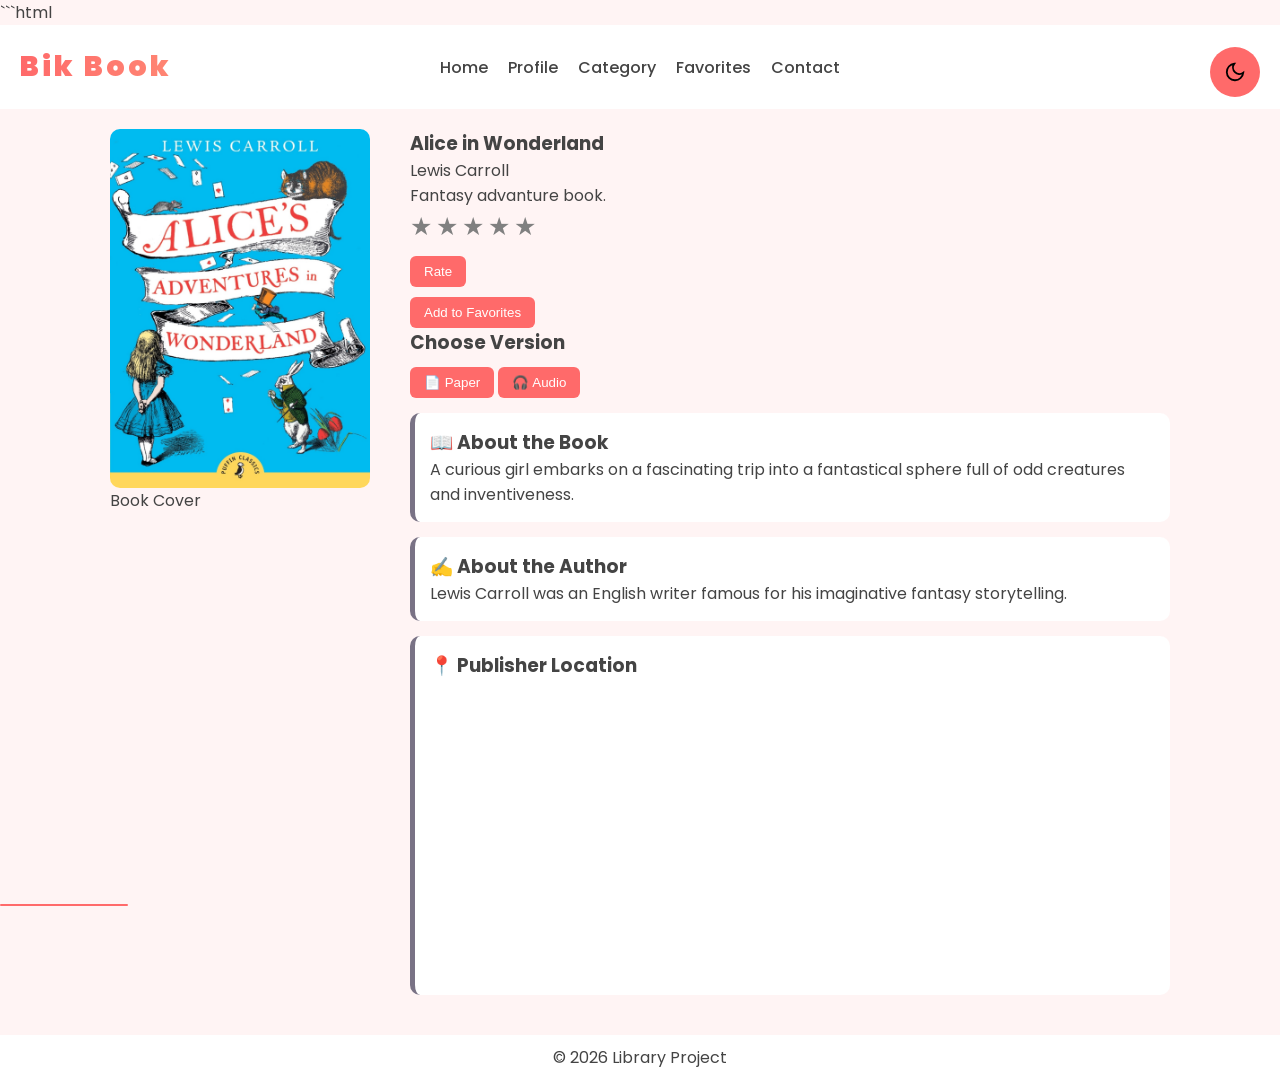
<file: book_details.html>
```html
<!DOCTYPE html>
<html lang="en">
<head>
  <meta charset="UTF-8">
  <title>Book Details</title>

  <link rel="stylesheet" href="style.css">

  <link href="https://fonts.googleapis.com/css2?family=Poppins:wght@300;400;600&display=swap" rel="stylesheet">
</head>

<body>

<header>
  <nav class="navbar">

    <div class="logo">Bik Book</div>
    
    <div class="nav-links">
      <a href="index.html">Home</a>
      <a href="profile.html">Profile</a>
      <a href="category.html">Category</a>
      <a href="favorites.html">Favorites</a>
      <a href="contact.html">Contact</a>
    </div>

  <button class="theme-btn" onclick="toggleTheme()">
  <svg id="themeIcon" width="22" height="22" viewBox="0 0 24 24" fill="none" stroke="white" stroke-width="2">
    <path d="M21 12.79A9 9 0 1 1 11.21 3 
             7 7 0 0 0 21 12.79z"/>
    </svg>
  </button>
  </nav>
</header>

<main class="container">

  <section class="book-layout">

    <figure>
      <img id="img" class="book-img">
      <figcaption>Book Cover</figcaption>
    </figure>

    <article class="book-info">

      <h1 id="title"></h1>
      <p id="author"></p>
      <p id="desc"></p>

      <div class="stars" id="stars">
        <span data-value="1">★</span>
        <span data-value="2">★</span>
        <span data-value="3">★</span>
        <span data-value="4">★</span>
        <span data-value="5">★</span>
      </div>

      <button onclick="saveRating()">Rate</button>
      <p id="ratingText"></p>

      <button onclick="addToFavorites()">Add to Favorites</button>

      <h3>Choose Version</h3>
      <button onclick="openPDF()">📄 Paper</button>
      <button onclick="showAudio()">🎧 Audio</button>

      <div id="content"></div>

      <div id="content2"></div>

    </article>

  </section>

</main>

<footer>
  <p>© 2026 Library Project</p>
</footer>

<script src="main.js"></script>
</body>
</html>
</file>
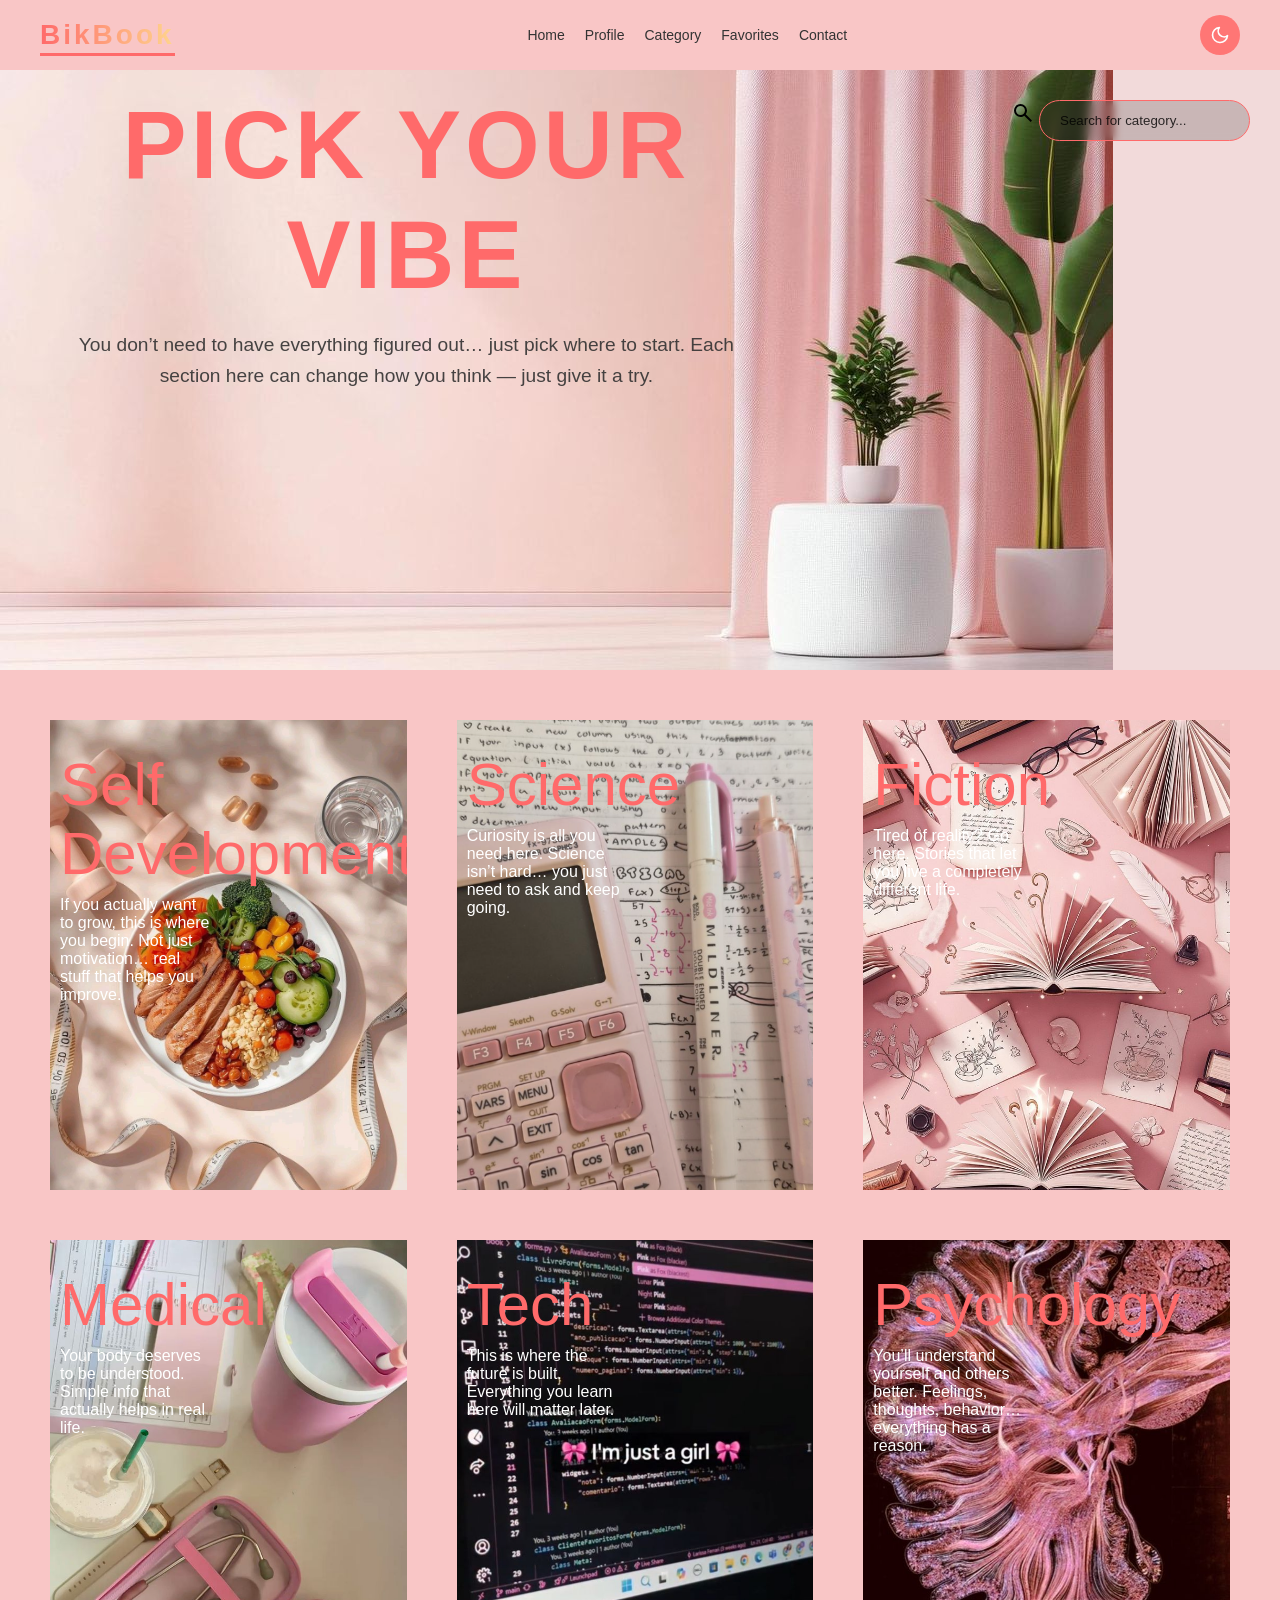
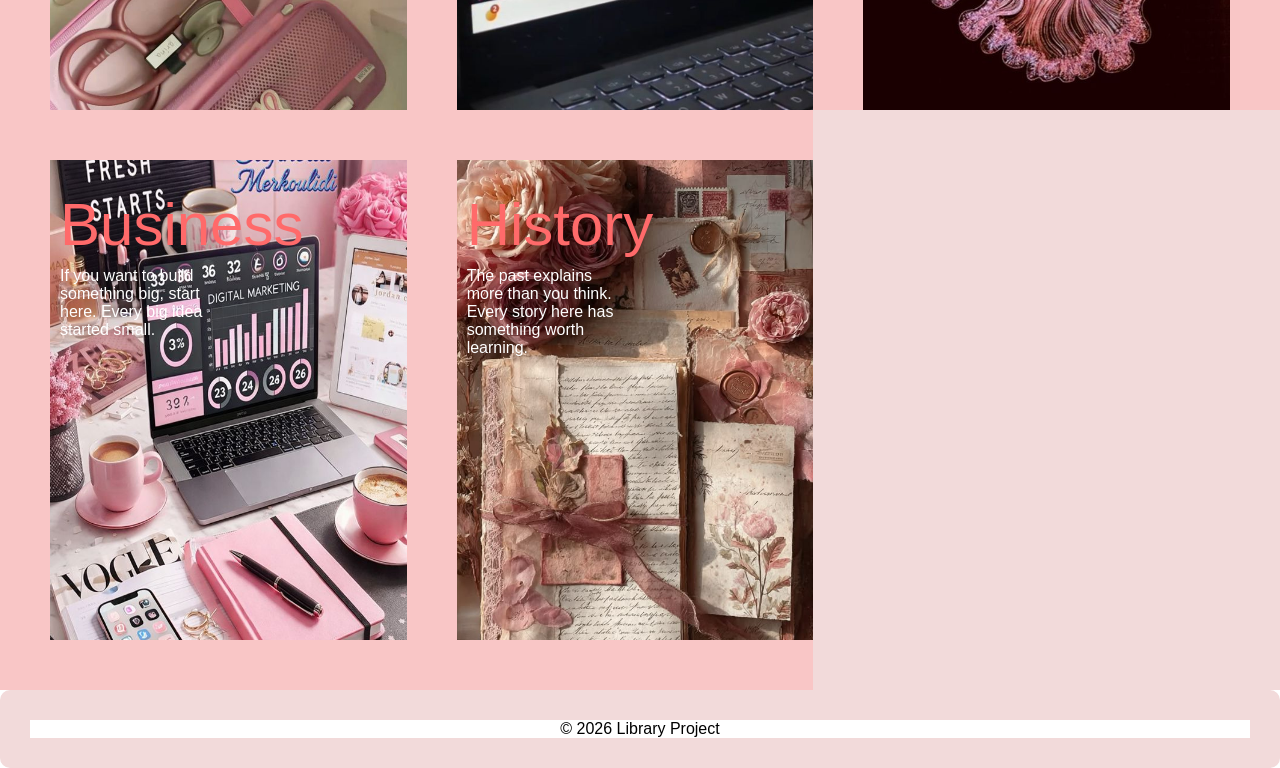
<file: category.html>
<!DOCTYPE html>
<html lang="en">

<head>
    <meta charset="UTF-8">
    <link rel="stylesheet" href="css.css">
    <link href="https://fonts.googleapis.com/css2?family=Poppins:wght@300;400;600&display=swap" rel="stylesheet">
    <title>category</title>
</head>


<body>

    <nav>
        <div class="logo">BikBook</div>

        <ul>
            <li><a href="home.html">Home</a></li>
            <li><a href="profile.html">Profile</a></li>
            <li><a href="category.html">Category</a></li>
            <li><a href="favorite.html">Favorites</a></li>
            <li><a href="contact.html">Contact</a></li>
        </ul>

        <button onclick="toggleTheme()" id="theme-btn" class="theme-btn">
            <!-- Sun Icon -->
            <svg class="sun-icon" xmlns="http://www.w3.org/2000/svg" width="20" height="20" viewBox="0 0 24 24" fill="none"
                stroke="currentColor" stroke-width="2" stroke-linecap="round" stroke-linejoin="round">
                <circle cx="12" cy="12" r="5"></circle>
                <line x1="12" y1="1" x2="12" y2="3"></line>
                <line x1="12" y1="21" x2="12" y2="23"></line>
                <line x1="4.22" y1="4.22" x2="5.64" y2="5.64"></line>
                <line x1="18.36" y1="18.36" x2="19.78" y2="19.78"></line>
                <line x1="1" y1="12" x2="3" y2="12"></line>
                <line x1="21" y1="12" x2="23" y2="12"></line>
                <line x1="4.22" y1="19.78" x2="5.64" y2="18.36"></line>
                <line x1="18.36" y1="5.64" x2="19.78" y2="4.22"></line>
            </svg>
        
            <!-- Moon Icon -->
            <svg class="moon-icon" xmlns="http://www.w3.org/2000/svg" width="20" height="20" viewBox="0 0 24 24" fill="none"
                stroke="currentColor" stroke-width="2" stroke-linecap="round" stroke-linejoin="round">
                <path d="M21 12.79A9 9 0 1 1 11.21 3 7 7 0 0 0 21 12.79z"></path>
            </svg>
        </button>
    </nav>
    <main>

        <section class="first">
            <div class="one"></div>

            <div class="search">
                <label><svg xmlns="http://www.w3.org/2000/svg" height="24px" viewBox="0 -960 960 960" width="24px"
                        fill="#e3e3e3">
                        <path
                            d="M784-120 532-372q-30 24-69 38t-83 14q-109 0-184.5-75.5T120-580q0-109 75.5-184.5T380-840q109 0 184.5 75.5T640-580q0 44-14 83t-38 69l252 252-56 56ZM380-400q75 0 127.5-52.5T560-580q0-75-52.5-127.5T380-760q-75 0-127.5 52.5T200-580q0 75 52.5 127.5T380-400Z" />
                    </svg></label>
                <input type="search" id="searchBox" onkeyup="handleSearch()" placeholder="Search for category...">
            </div>

            <div class="intro">
                <h1 class="head">Pick your vibe</h1>
                <p class="prag">
                    You don’t need to have everything figured out… just pick where to start.
                    Each section here can change how you think — just give it a try.
                </p>
            </div>
            <div class="tir"></div>
        </section>
        <section class="categories second">

            <a href="book_list.html?cat=self" class="card a1" target="_blank">
                <div class="a" id="selfdev">
                    <h3>Self Development</h3>
                    <p class="sel">If you actually want to grow, this is where you begin.
                        Not just motivation… real stuff that helps you improve.</p>

                </div>
            </a>
            <a href="book_list.html?cat=science" target="_blank" class="card a2">
                <div class="a" id="science">
                    <h3>Science</h3>
                    <p class="sc">Curiosity is all you need here.
                        Science isn’t hard… you just need to ask and keep going.</p>
                </div>
            </a>
            <a href="book_list.html?cat=fiction" target="_blank" class="card a3">
                <div class="a" id="fiction">
                    <h3>Fiction</h3>
                    <p class="fic">Tired of reality? Go here.
                        Stories that let you live a completely different life.</p>
                </div>
            </a>
            <a href="book_list.html?cat=medical" target="_blank" class="card a4">
                <div class="a" id="medical">
                    <h3>Medical</h3>
                    <p class="med">Your body deserves to be understood.
                        Simple info that actually helps in real life.</p>
                </div>
            </a>
            <a href="book_list.html?cat=tech" target="_blank" class="card a5">
                <div class="a" id="tech">
                    <h3>Tech</h3>
                    <p class="tec">This is where the future is built.
                        Everything you learn here will matter later.</p>
                </div>
            </a>
            <a href="book_list.html?cat=psychology" target="_blank" class="card a6">
                <div class="a" id="psychology">
                    <h3>Psychology</h3>
                    <p class="psg">You’ll understand yourself and others better.
                        Feelings, thoughts, behavior… everything has a reason.</p>
                </div>
            </a>
            <a href="book_list.html?cat=business" target="_blank" class="card a7">
                <div class="a" id="business">
                    <h3>Business</h3>
                    <p class="bis">If you want to build something big, start here.
                        Every big idea started small.</p>
                </div>
            </a>
            <a href="book_list.html?cat=history" target="_blank" class="card a8">
                <div class="a" id="history">
                    <h3>History</h3>
                    <p class="his">The past explains more than you think.
                        Every story here has something worth learning.</p>
                </div>
            </a>
            <div class="tr"></div>
        </section>
    </main>
    <footer>
        <p>© 2026 Library Project</p>
    </footer>
    <script>
        function toggleTheme() {
                document.body.classList.toggle('dark');
                var status = document.body.classList.contains('dark') ? 'on' : 'off';
                localStorage.setItem('userTheme', status);
            }

            window.onload = function () {
                if (localStorage.getItem('userTheme') === 'on') {
                    document.body.classList.add('dark');
                }

                const savedBooks = JSON.parse(localStorage.getItem('myFavorites')) || [];
                const grids = document.querySelectorAll('.books-grid');

                grids.forEach(grid => grid.innerHTML = '');

                if (savedBooks.length === 0) {
                    grids.forEach(grid => {
                        grid.innerHTML = '<p style="color:#bbb; font-style:italic;">No books added to this rating yet.</p>';
                    });
                } else {
                    savedBooks.forEach(book => {
                        const targetGrid = document.querySelector(`#group-${book.rating} .books-grid`);
                        if (targetGrid) {
                            if (targetGrid.querySelector('p')) targetGrid.innerHTML = '';
                            const card = document.createElement('div');
                            card.className = 'book-card';
                            card.innerHTML = `<span>${book.title}</span>`;
                            targetGrid.appendChild(card);
                        }
                    });
                }
            };
    </script>
    <script>
        function handleSearch() {
            let input = document.getElementById("searchBox").value.toLowerCase();

            let categories = {
                "self development": "selfdev",
                "science": "science",
                "fiction": "fiction",
                "medical": "medical",
                "tech": "tech",
                "psychology": "psychology",
                "business": "business",
                "history": "history"
            };

            for (let key in categories) {
                if (input === key) {
                    document.getElementById(categories[key]).scrollIntoView({
                        behavior: "smooth"
                    });
                }
            }
        }
    </script>

</body>

</html>

</html>
</file>
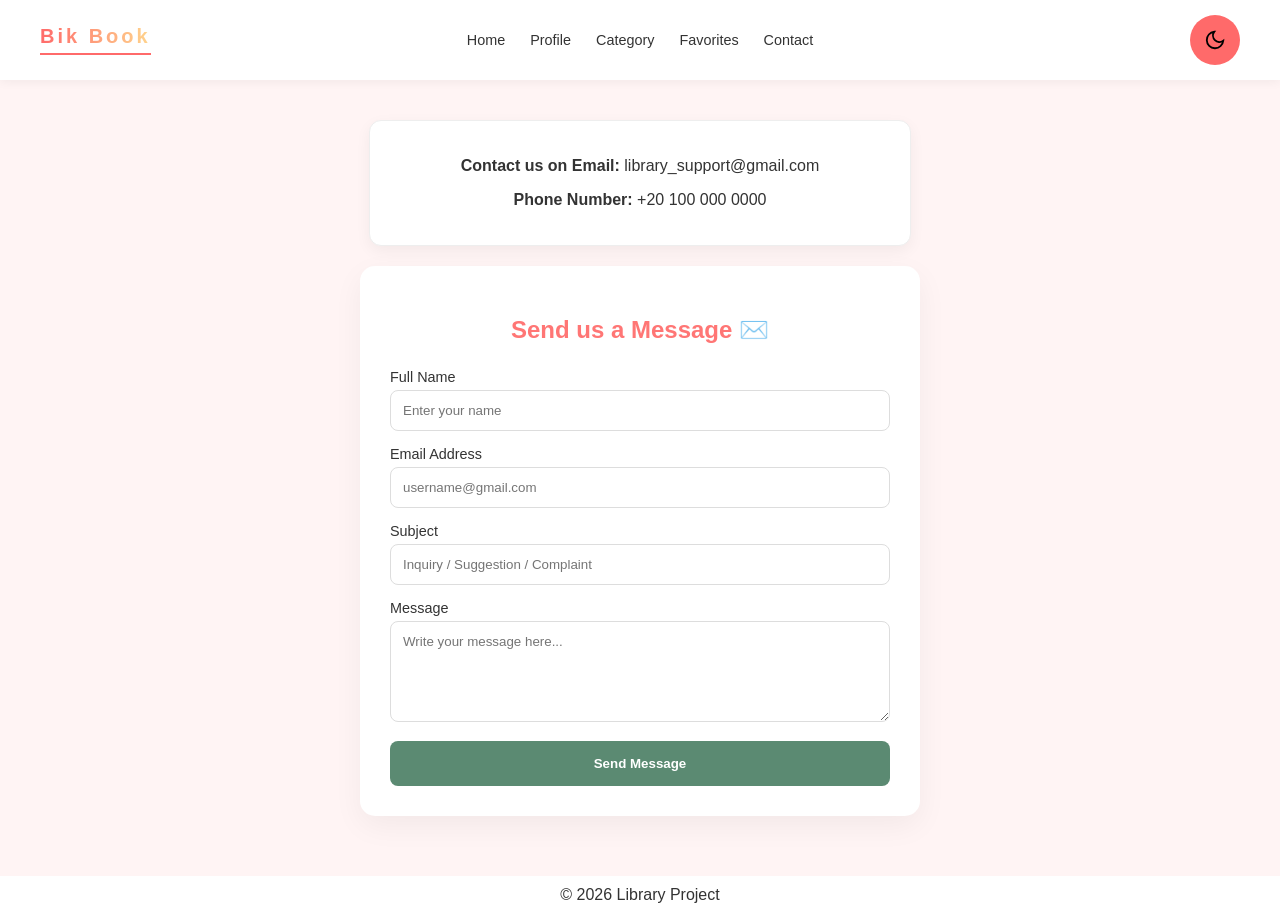
<file: contact.html>
<!DOCTYPE html>
<html lang="en">
<head>
    <meta charset="UTF-8">
    <meta name="viewport" content="width=device-width, initial-scale=1.0">
    <title>Contact Us</title>
    <link rel="stylesheet" href="contact-style.css">
<link href="https://fonts.googleapis.com/css2?family=poppins:wght@300;400;600&disply=swap" rel="stylesheet">
</head>
<body>

    <header>
        <nav class="navbar">
            <div class="logo">Bik Book</div>
            <div class="nav-links">
                <a href="index.html">Home</a>
                <a href="Profile.html">Profile</a>
                <a href="category.html">Category</a>
                <a href="favourites.html">Favorites</a>
                <a href="contact.html">Contact</a>
            </div>
             <button class="theme-btn" onclick="toggleTheme()">
            <svg id="themeIcon" width="22" height="22" viewBox="0 0 24 24" fill="none" stroke-width="2">
            <path d="M21 12.79A9 9 0 1 1 11.21 3
                     7 7 0 0 0 21 12.79z" /> 
                    </svg>
                </button>
        </nav>
    </header>

    <div class="container">
        <div class="contact-info">
            <p><strong>Contact us on Email:</strong> library_support@gmail.com</p>
            <p><strong>Phone Number:</strong> +20 100 000 0000</p>
        </div>

        <div class="contact-box">
            <h2>Send us a Message ✉️</h2>
            <form id="contactForm">
                <div class="input-group">
                    <label>Full Name</label>
                    <input type="text" id="name" placeholder="Enter your name" required>
                </div>
                <div class="input-group">
                    <label>Email Address</label>
                    <input type="email" id="email" placeholder="username@gmail.com" required>
                </div>
                <div class="input-group">
                    <label>Subject</label>
                    <input type="text" id="subject" placeholder="Inquiry / Suggestion / Complaint" required>
                </div>
                <div class="input-group">
                    <label>Message</label>
                    <textarea id="message" rows="5" placeholder="Write your message here..." required></textarea>
                </div>
                <button type="submit" class="send-btn">Send Message</button>
            </form>
        </div>
    </div>

    <footer>
        © 2026 Library Project
    </footer>

    <script src="contact-script.js"></script>
</body>
</html>
</file>
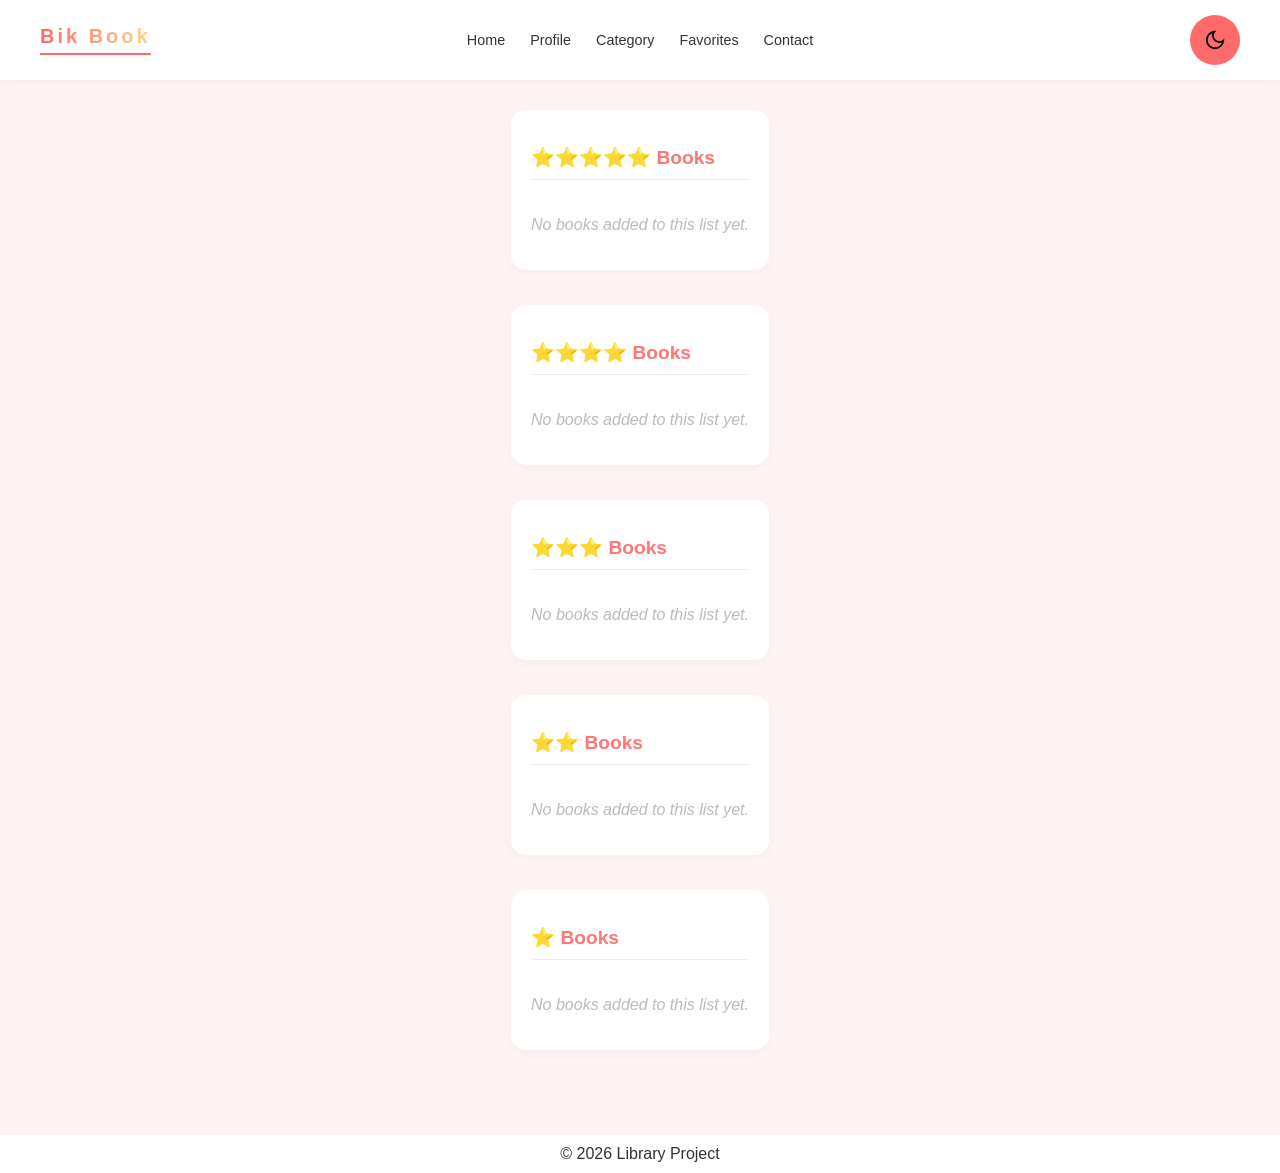
<file: favourites.html>
<!DOCTYPE html>
<html lang="en">
<head>
    <meta charset="UTF-8">
    <meta name="viewport" content="width=device-width, initial-scale=1.0">
    <title>Favorite Books</title>
    <link rel="stylesheet" href="fav-style.css">
    <link href="https://fonts.googleapis.com/css2?family=poppins:wght@300;400;600&disply=swap" rel="stylesheet">
</head>
<body>

    <header>
        <nav class="navbar">
            <div class="logo">Bik Book</div>
            <div class="nav-links">
                <a href="index.html">Home</a>
                <a href="Profile.html">Profile</a>
                <a href="category.html">Category</a>
                <a href="favourites.html">Favorites</a>
                <a href="contact.html">Contact</a>
            </div>
            <button class="theme-btn" onclick="toggleTheme()">
            <svg id="themeIcon" width="22" height="22" viewBox="0 0 24 24" fill="none" stroke="white" stroke-width="2">
            <path d="M21 12.79A9 9 0 1 1 11.21 3
                     7 7 0 0 0 21 12.79z" /> 
            </svg>
                </button>
        </nav>
    </header>

    <div class="container">
        <section class="books-group" id="group-5">
            <h2 class="stars-title">⭐⭐⭐⭐⭐ Books</h2>
            <div class="books-list"></div>
        </section>
        <section class="books-group" id="group-4">
            <h2 class="stars-title">⭐⭐⭐⭐ Books</h2>
            <div class="books-list"></div>
        </section>
        <section class="books-group" id="group-3">
            <h2 class="stars-title">⭐⭐⭐ Books</h2>
            <div class="books-list"></div>
        </section>
        <section class="books-group" id="group-2">
            <h2 class="stars-title">⭐⭐ Books</h2>
            <div class="books-list"></div>
        </section>
        <section class="books-group" id="group-1">
            <h2 class="stars-title">⭐ Books</h2>
            <div class="books-list"></div>
        </section>
    </div>

    <footer>
        © 2026 Library Project
    </footer>
    <script src="fav-script.js"></script>
</body>
</html>
</file>
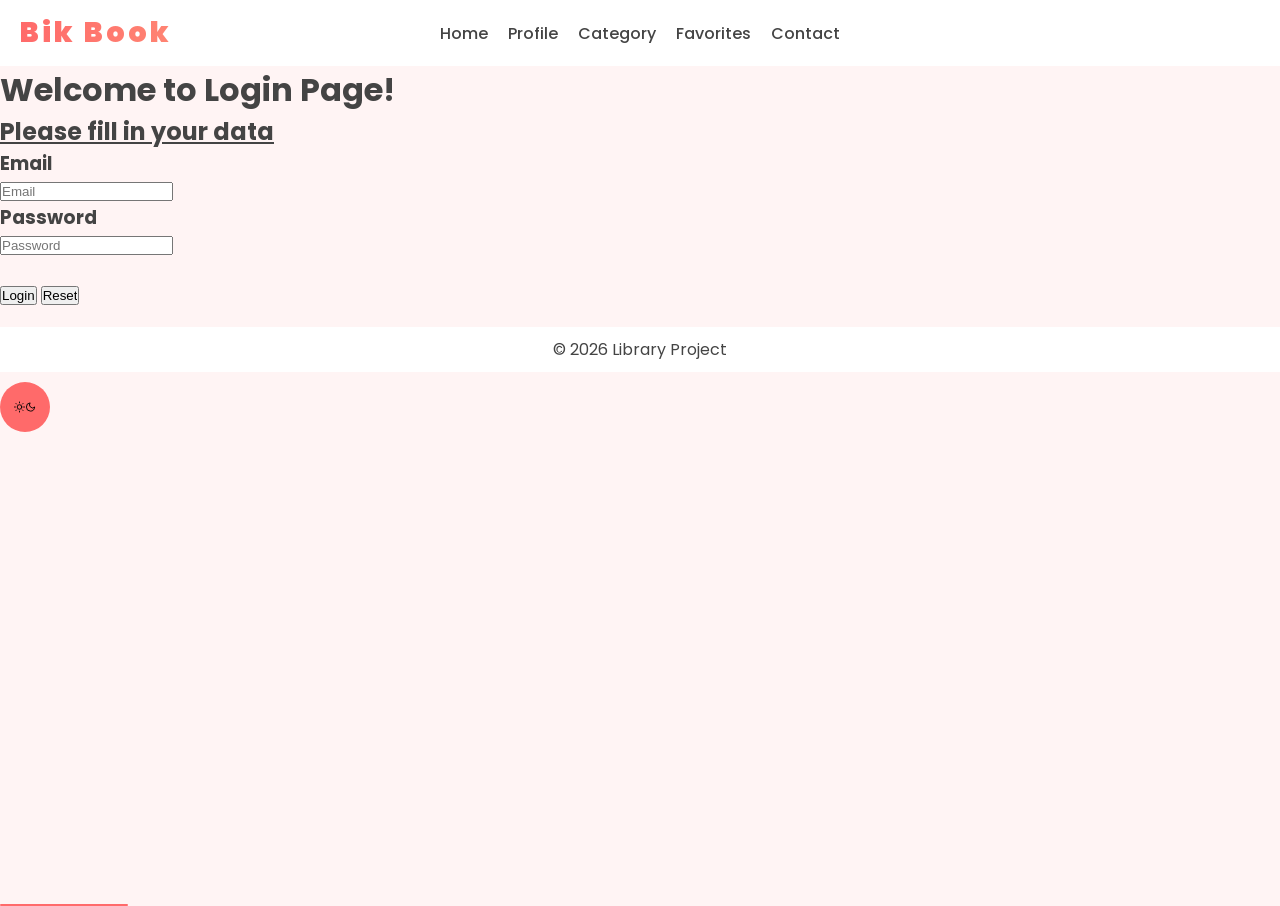
<file: login_page.html>
<!DOCTYPE html>
<html lang="ar">
<head>
    <meta charset="UTF-8">
    <title>Login</title>
    <link rel="stylesheet" href="style.css">
    <link href="https://fonts.googleapis.com/css2?family=Poppins:wght@300;400;600&display=swap" rel="stylesheet"
</head>
<body class="light-theme"> <header>
        <nav class="navbar">
            <div <h4 class="logo">Bik Book</h4></div>
            <div class="nav-links">
                <a href="home.html">Home</a>
                <a href="#">Profile</a>
                <a href="#">Category</a>
                <a href="#">Favorites</a>
                <a href="#">Contact</a>
            </div>
        </nav>
    </header>
    <div class="main-container">
        <h1 class="login-title">Welcome to Login Page!</h1>
        <form class="form" id="loginForm">
            <h2><u>Please fill in your data</u></h2> 
            <h3>Email</h3>
            <input type="email" id="email" placeholder="Email" required>
            <h3>Password</h3> 
            <input type="password" id="password" placeholder="Password" required> 
            <br><br>
            <p id="errorMessage"></p>
            <input type="submit" value="Login"> 
            <input type="reset" value="Reset">
        </form>
    </div>    
    <footer>
  <p>© 2026 Library Project</p>
    </footer>
   <div class="nav-actions">
    <button onclick="toggleTheme()" id="theme-btn" class="theme-btn">
        <svg class="sun-icon" xmlns="http://www.w3.org/2000/svg" width="20" height="20" viewBox="0 0 24 24" fill="none" stroke="currentColor" stroke-width="2" stroke-linecap="round" stroke-linejoin="round"><circle cx="12" cy="12" r="5"></circle><line x1="12" y1="1" x2="12" y2="3"></line><line x1="12" y1="21" x2="12" y2="23"></line><line x1="4.22" y1="4.22" x2="5.64" y2="5.64"></line><line x1="18.36" y1="18.36" x2="19.78" y2="19.78"></line><line x1="1" y1="12" x2="3" y2="12"></line><line x1="21" y1="12" x2="23" y2="12"></line><line x1="4.22" y1="19.78" x2="5.64" y2="18.36"></line><line x1="18.36" y1="5.64" x2="19.78" y2="4.22"></line></svg>
        <svg class="moon-icon" xmlns="http://www.w3.org/2000/svg" width="20" height="20" viewBox="0 0 24 24" fill="none" stroke="currentColor" stroke-width="2" stroke-linecap="round" stroke-linejoin="round"><path d="M21 12.79A9 9 0 1 1 11.21 3 7 7 0 0 0 21 12.79z"></path></svg>
    </button>
</div>
    <script src="script.js"></script>
</body>
</html>
</file>
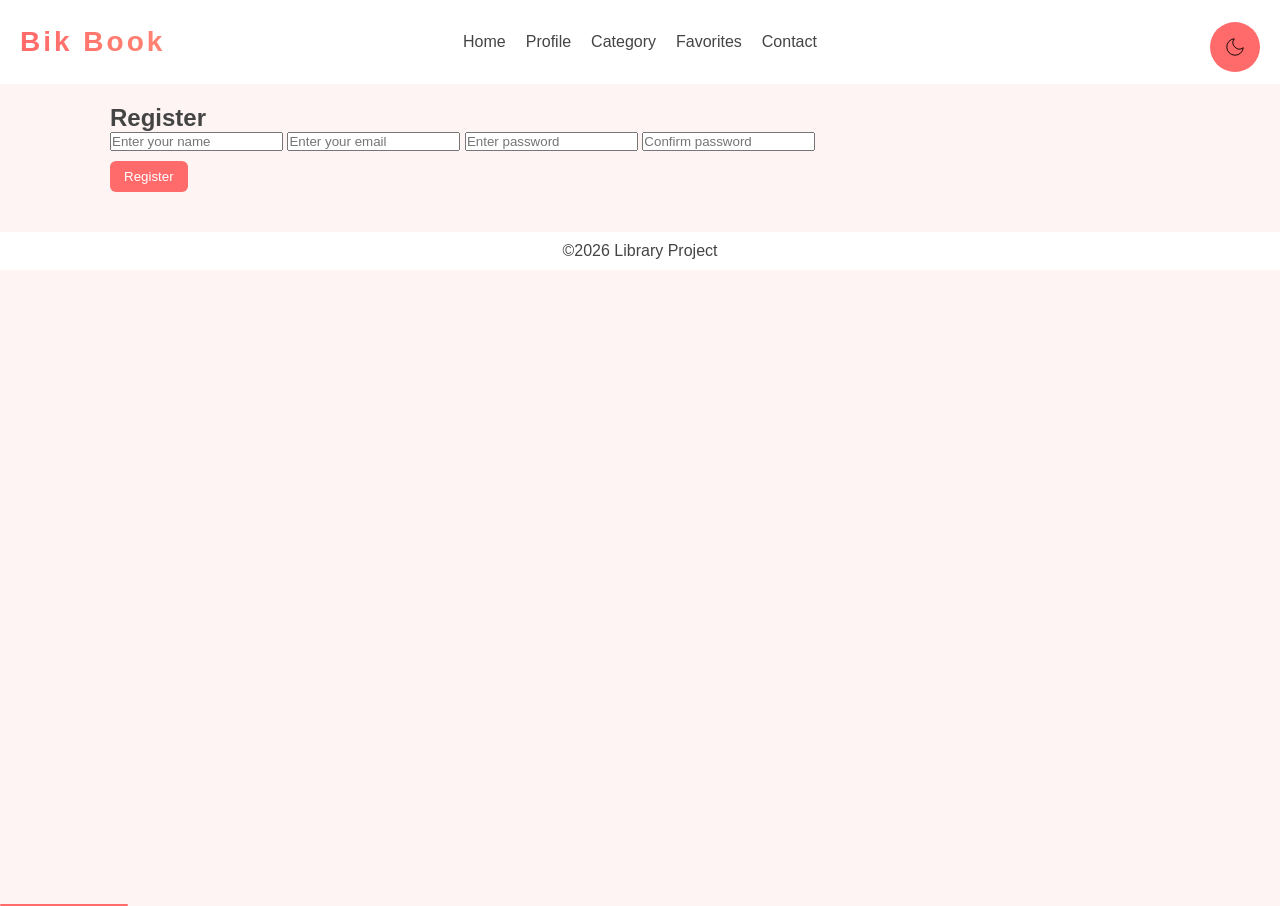
<file: register.html>
<!DOCTYPE html>
<html lang="en">
<head>
  <meta charset="UTF-8">
  <title>Register</title>
  <link rel="stylesheet" href="style.css">
</head>
<body>

<header>
  <nav class="navbar">

    <h4 class="logo">Bik Book</h4>

    <div class="nav-links">
      <a href="index.html">Home</a>
      <a href="profile.html">Profile</a>
      <a href="category.html">Category</a>
      <a href="favorites.html">Favorites</a>
      <a href="contact.html">Contact</a>
    </div>
    <button class="theme-btn" onclick="toggleTheme()">
      <svg id="themeIcon" width="22" height="22" viewBox="0 0 24 24" fill="none">
        <path d="M21 12.79A9 9 0 1 1 11.21 3 7 7 0 0 0 21 12.79z"/>
      </svg>
    </button>

   

  </nav>
</header>

<main class="container">

  <h2>Register</h2>

  <form id="registerForm">

    <input type="text" id="name" placeholder="Enter your name">
    <input type="email" id="email" placeholder="Enter your email">
    <input type="password" id="password" placeholder="Enter password">
    <input type="password" id="confirmPassword" placeholder="Confirm password">

    <p id="error" class="error"></p>
    <p id="success" class="success"></p>

    <button type="submit">Register</button>

  </form>

</main>

<footer class="footer">
  <p> ©2026 Library Project</p>
</footer>

<script src="script.js"></script>
</body>
</html>
</file>
<file: style.css>
* {
  margin: 0;
  padding: 0;
  box-sizing: border-box;
}

:root {
  --bg: #FFF4F4;
  --text: #444;
  --card: #fff;
  --primary: #797285;
  --btn: #FF6A6A;
}

body.dark {
  --bg: #353535;
  --text: #fff;
  --card: #444;
  --primary: #FFD58D;
  --btn: #FF6868;
}

body {
  font-family: 'Poppins', sans-serif;
  background: var(--bg);
  color: var(--text);
  transition: background 0.3s, color 0.3s;
}

header {
  background: var(--card);
  display: flex;
  justify-content: center;
  padding: 6px 0; /* يقلل ارتفاع الهيدر */
}

.navbar {
  display: flex;
  align-items: center;
  width: 100%;
  padding: 6px 20px;
}

.nav-links {
  position: absolute;
  left: 50%;
  transform: translateX(-50%);

  display: flex;
  gap: 20px;
}

.nav-links a {
  position: relative;
  text-decoration: none;
  color: var(--text);
  font-weight: 500;
   transition: color 0.3s ease;
}

.nav-links a::after {
  content: "";
  position: absolute;
  left: 50%;
  bottom: -5px;
  transform: translateX(-50%);
  width: 0;
  height: 2px;
  background: var(--btn);
  transition: 0.3s;
}

.nav-links a:hover::after {
  width: 100%;
}

.logo {
  margin-right: auto;
}

.nav-actions {
  margin-left: auto;
  display: flex;
}

.theme-btn {
  width: 50px;
  height: 50px;
  border-radius: 50%;
  background: #FF6A6A;
  border: none;
  display: flex;
  align-items: center;
  justify-content: center;
  cursor: pointer;
  transition: 0.3s;
}

.theme-btn:hover {
  transform: scale(1.1);
}

.theme-btn svg {
  stroke: #000;
}

body.dark .theme-btn svg{
  stroke: #fff;
}

body.dark .theme-btn:hover {
  box-shadow: 0 0 10px rgba(255,255,255,0.2);
}

.container {
  max-width: 1100px;
  margin: auto;
  padding: 20px;
}

.book-layout {
  display: flex;
  gap: 40px;
  align-items: flex-start;
}

.book-img {
  width: 260px;
  border-radius: 10px;
}

.book-info {
  flex: 1;
}

button {
  margin-top: 10px;
  padding: 8px 14px;
  border: none;
  background: var(--btn);
  color: white;
  border-radius: 6px;
  cursor: pointer;
}

.box {
  margin-top: 15px;
  padding: 15px;
  background: var(--card);
  border-radius: 10px;
  border-left: 5px solid var(--primary);
}

footer {
  text-align: center;
  padding: 10px;
  background: var(--card);
  margin-top: 20px;
}

.stars span {
  cursor: pointer;
  font-size: 25px;
  color: gray;
}

.stars .active {
  color: gold;
}

.logo {
  flex: 1;
  font-size: 28px;
  font-weight: 900;
  letter-spacing: 3px;

  background: linear-gradient(90deg, #FF6A6A, #FFD58D, #FF6A6A);
  color: transparent;

  -webkit-background-clip: text;
  background-clip: text;

  animation: shine 2.5s infinite linear;
}

.logo::after {
  content: "";
  position: absolute;
  left: 0;
  bottom: -6px;
  width: 10%;
  height: 2px;
  background: var(--btn);
  border-radius: 10px;
}

@keyframes shine {
  0% { filter: brightness(1); }
  50% { filter: brightness(1.5); }
  100% { filter: brightness(1); }
}
</file>
<file: css.css>
:root{
    --nav-color:#f9c6c6;
    --nav-el:#333;
    --theme-btn:#ff6a6a;
    --theme-hov:#e04848;
    --theme-line:white;
    --search-pl:#000000;
    --search:rgba(43, 40, 40, 0.2);
    --pr:#343333e9;
    --lab:black;
    --search-color:black;
    --back:#f2dada;
    --foot:black;
    --foot-line: white;
}
.dark{
    --nav-color: #444444;
        --nav-el: #fff8f8;
        --nav-el-line: rgb(239, 17, 17);
        --theme-btn: #ff6a6a;
        --theme-hov: #e04848;
        --theme-line: rgb(0, 0, 0);
        --search-pl: white;
        --search: rgba(255, 244, 244, 0.2);
        --pr: #00000080;
        --lab:#ff6a6a;
        --search-color: white;
        --back: #353535;
        --foot: white;
        --foot-line:rgb(56, 56, 56);
}
* {
    margin: 0;
    padding: 0;
    box-sizing: border-box;
    font-family: Arial, sans-serif;
    

}
nav {
    display: flex;
    align-items: center;
    justify-content: space-between;
    padding: 15px 40px;
    background-color: var(--nav-color);
}
.logo {
    font-size: 28px;
    font-weight: 900;
    letter-spacing: 3px;
    position: relative;
        display: inline-block;
    color: transparent;
    width: fit-content;
    background: linear-gradient(90deg, #FF6A6A, #FFD58D, #FF6A6A);
    background-size: 200%;
    -webkit-background-clip: text;
    -webkit-text-fill-color: transparent;
    animation: shine 3s linear infinite;
}

@keyframes shine {
    0% {
        background-position: 0%
    }

    100% {
        background-position: 200%
    }
}
.logo::after {
    content: "";
    position: absolute;
    left: 0;
    bottom: -5px;

    width: 100%;
    height: 3px;
    background-color: #ff6a6a;
    
}


ul {
    list-style: none;
    display: flex;
    gap: 20px;
    margin: auto;
}

ul li a {
    position:relative;
    text-decoration: none;
    color: var(--nav-el);
    font-size: 14px;
}

ul li a::after {
    content: "";
    position: absolute;
    bottom: -5px;
    left: 50%;
    transform: translateX(-50%);
    width: 0;
    height: 2px;
    background-color: var(--theme-btn);
    transition: 0.3s;
}
/* مش شغااااااااااااااااااااال */
ul li a:hover::after {
    width: 100%;
}

.theme-btn {
    background-color: #ff7675;
    color: white;
    border: none;
    padding: 10px;
    border-radius: 50%;
    cursor: pointer;
    display: flex;
    align-items: center;
    justify-content: center;
    transition: 0.3s;
}

.sun-icon {
    display: none;
}

.moon-icon {
    display: block;
}

body.dark .sun-icon {
    display: block;
}

body.dark .moon-icon {
    display: none;
}

body.dark {
    background-color: #1a1c1e;
    color: #e1e1e1;
}

body.dark header,
body.dark footer {
    background-color: #2d2f31;
    border-color: #3f4144;
}

body.dark .logo,
body.dark .nav-links a {
    color: #fff;
}

body:not(.dark) .nav-links a {
    color: #333;
}
.first {
    width: 100%;
    height: 600px;
    background-image: url("r.jpg");
    background-size:500px 400px 500px 400px ;
    background-position: left;
    background-attachment: scroll;
    background-repeat: no-repeat;
    display: flex;
    justify-content: left;
    align-items: left;
    position: relative;
    overflow: hidden;
}
.one {
    position: absolute;
    top: 0;
    left: 0;
    width: 100%;
    height: 100%;
    z-index: 1;
}

.intro {
    position: relative;
    z-index: 2;
    text-align: center;
    max-width: 900px;
    padding: 20px;
}

.head {
    font-size: 6rem;
    font-weight: 900;
    color: var(--theme-btn);

    margin: 0;
    text-transform: uppercase;
    letter-spacing: 4px;
}


.prag {
    font-size: 1.2rem;
    color:var(--pr) ;
    line-height: 1.6;
    max-width: 700px;
    margin: 20px auto 0 auto;
    font-weight: 400;
}

.search {
    position: absolute;
    top: 30px;
    right: 30px;
    z-index: 3;
}

.search input {
    padding: 12px 20px;
    border: 1px solid var(--theme-btn);
    border-radius: 25px;
    background: var(--search);
    color: var(--search-color);
    backdrop-filter: blur(5px);
    /* مش باين */
    outline: none;
}

.search input::placeholder {
    color: var(--search-pl);
    opacity: 0.8;
}

.second {
    display: grid;
    grid-template-columns: repeat(3, 1fr);

    gap: 20px;
    padding: 40px;
}

/* هعيط */
.card {
    width: 100%;
    height: 500px;
    background-size: cover;
    background-position: left;
    text-decoration: none;
    position: relative;
    overflow: hidden;
    transition: 0.4s;
    outline: 50px solid var(--nav-color);
        outline-offset: -10px;
}

.a {
    position: absolute;
    bottom: 0;
    width: 50%;
    height: 100%;
    display: flex;
    flex-direction: column;
    padding: 20px;
}

.a h3 {
    color: var(--theme-btn);
    margin-bottom: 8px;
    transform: translateY(20px);
    transition: 0.4s;
    font-size: 60px;
    font-weight: 500;
}

.a p {
    color:white;
    font-size: 16px;
    transform: translateY(20px);
    transition: 0.4s;
    font-weight: 200;
}

.card:hover {
    transform: scale(1.03);
}

.card:hover h3,
.card:hover p {
    transform: translateY(0);
    opacity: 1;
}
.a1{
   background-image: url(7.jpg);
}
.a2 {
    background-image: url(download.png);
}
.a3 {
   
    background-image: url(f9de43eb6c240002a24796cf9b5407c3.jpg);

}
.a4 {
   
    background-image: url(db26af83cf84d3cd811a508a137db454.jpg);
  
}
.a5 {
   
    background-image: url(31855ac9e978e4af5848aa5ffe71b44e.jpg);
    
}
.a6 {
    
    background-image: url(47caec721aae6d3e245c8de107a7ad2a.jpg);
   
}
.a7 {
   
    background-image: url(f47904e6a640320293bb686c9e2bb54c.jpg);
  
}
.a8 {
  
    background-image: url(0278593bda26e6f681e2e4a52c87a5a0.jpg);
   
}
footer{
    width: 100%;
    background-color: var(--foot-line);
    color:var(--foot);
    text-align: center;
    border:30px solid var(--back);
    border-radius: 10px;
}
.tr{
    width: 100%;
        height: 500px;
        background-size: cover;
        background-position: left;
        text-decoration: none;
        position: relative;
        overflow: hidden;
    background-color:var(--back);
    
    outline: 50px solid var(--back);
        outline-offset: -10px;
}
.tir{
    border: var(--back) solid 40px;
    position: relative;
    top:0px;
    right:-300px;
    width:500px;
    background-color: var(--back);
}
label svg{
    fill: var(--lab);
}
</file>
<file: contact-style.css>
body {
    transition: 0.3s;
    font-family: 'Segoe UI', Tahoma, sans-serif;
    margin: 0;
    background: #fff4f4;
    color: #333;
    display: flex;
    flex-direction: column;
    min-height: 100vh;
}

header {
    background: #ffffff;
    padding: 0;
    box-shadow: 0 2px 10px rgba(0,0,0,0.05);
}

.navbar {
    display: flex;
    justify-content: space-between;
    align-items: center;
    max-width: 1200px;
    margin: 0 auto;
    padding: 15px 30px;
}

.logo {
  flex: 0 1 auto;
  font-size: 20px;
  font-weight: 900;
  letter-spacing: 3px;
  background: linear-gradient(90deg, #FF6A6A, #FFD58D, #FF6A6A);
  background-size: 200% auto;
  -webkit-background-clip: text;
  background-clip: text;
  color: transparent !important;
  display: block;
  animation: shine 3s linear infinite;
  border-bottom: 2px solid #FF6A6A;
  padding-bottom: 5px;
  width: max-content;
}
@keyframes shine {
     from { background-position: 0% center; }
    to { background-position: 200% center; }
}

.nav-links {
    position: absolute;
    left: 50%;
    transform: translateX(-50%);
    display: flex;
    gap: 25px;
}

.nav-links a {
    position: relative;
    text-decoration: none;
    color: #555;
    font-size: 0.9rem;
    font-weight: 500;
}

.nav-links a::after {
    content: "";
    position: absolute;
    left: 50%;
    bottom: -5px;
    transform: translateX(-50%);
    width: 0;
    height: 2px;
    background: #FF6A6A;
    transition: 0.3s;
}

.nav-links a:hover::after {
    width: 100%;
}

.nav-action {
    flex: 1;
    display: flex;
    justify-content: flex-end;
}

.theme-btn {
  width: 50px;
  height: 50px;
  border-radius: 50%;
  background: #FF6A6A;
  border: none;
  display: flex;
  align-items: center;
  justify-content: center;
  cursor: pointer;
  transition: 0.3s;
}

.theme-btn:hover {
  transform: scale(1.1);
}

.theme-btn svg {
  stroke: #000;
}

body.dark .theme-btn svg {
  stroke: #fff;
}

body.dark .theme-btn:hover {
  box-shadow: 0 0 10px rgba(255,255,255,0.2);
}

.sun-icon { display: none; }
.moon-icon { display: block; }

body.dark .sun-icon { display: block; }
body.dark .moon-icon { display: none; }

body.dark {
    background: #353535;
    color: #e1e1e1;
}

body.dark header, body.dark footer {
    background-color: #2d2f31;
    border-color: #3f4144;
}

body.dark .logo, body.dark .nav-links a {
    color: #ffffff;
}

body:not(.dark) .nav-links a {
    color: #333;
}

body.dark .contact-box, body.dark .contact-info {
    background: #2d2f31;
    box-shadow: 0 10px 30px rgba(0,0,0,0.3);
}

body.dark input, body.dark textarea {
    background: #1a1c1e;
    border-color: #4a4c4e;
    color: white;
}

.container {
    padding: 40px 20px;
    flex: 1;
    display: flex;
    flex-direction: column;
    align-items: center;
    justify-content: center;
}

.contact-info {
    background: white;
    padding: 20px;
    border-radius: 12px;
    box-shadow: 0 5px 15px rgba(0,0,0,0.05);
    margin-bottom: 20px;
    width: 100%;
    max-width: 500px;
    text-align: center;
    border: 1px solid #eee;
}

.contact-box {
    background: white;
    padding: 30px;
    border-radius: 15px;
    box-shadow: 0 10px 30px rgba(0,0,0,0.05);
    width: 100%;
    max-width: 500px;
}

.contact-box h2 {
    color: #ff7675;
    margin-bottom: 25px;
    text-align: center;
}

.input-group {
    margin-bottom: 15px;
}

.input-group label {
    display: block;
    margin-bottom: 5px;
    font-size: 0.9rem;
    font-weight: 500;
}

.input-group input, .input-group textarea {
    width: 100%;
    padding: 12px;
    border: 1px solid #ddd;
    border-radius: 8px;
    box-sizing: border-box;
    font-family: inherit;
}

.send-btn {
    width: 100%;
    padding: 15px;
    background: #5b8a72;
    color: white;
    border: none;
    border-radius: 8px;
    font-weight: bold;
    cursor: pointer;
    transition: 0.3s;
}

.send-btn:hover {
    background: #4a6e5b;
}

:root {
  --card: #ffffff;
}

footer {
  text-align: center;
  padding: 10px;
  background: var(--card);
  margin-top: 20px;
}

body.dark {
  --card: #333;
  color: white;
}
</file>
<file: fav-style.css>
body {
    transition: 0.5s;
    font-family: 'Segoe UI', Tahoma, sans-serif;
    margin: 0;
    background: #fff4f4;
    color: #333;
    display: flex;
    flex-direction: column;
    min-height: 100vh;
}

header {
    background: #ffffff;
    padding: 0;
    box-shadow: 0 2px 10px rgba(0,0,0,0.05);
}

.navbar {
    display: flex;
    justify-content: space-between;
    align-items: center;
    max-width: 1200px;
    margin: 0 auto;
    padding: 15px 30px;
}

.logo {
  flex: 0 1 auto;
  font-size: 20px;
  font-weight: 900;
  letter-spacing: 3px;
  background: linear-gradient(90deg, #FF6A6A, #FFD58D, #FF6A6A);
  background-size: 200% auto;
  -webkit-background-clip: text;
  background-clip: text;
  color: transparent !important;
  display: block;
  animation: shine 3s linear infinite;
  border-bottom: 2px solid #FF6A6A;
  padding-bottom: 5px;
  width: max-content;
}
@keyframes shine {
     from { background-position: 0% center; }
    to { background-position: 200% center; }
}

.nav-links {
    position: absolute;
    left: 50%;
    transform: translateX(-50%);
    display: flex;
    gap: 25px;
}


.nav-links a {
    position: relative;
    text-decoration: none;
    color: #555;
    font-size: 0.9rem;
    font-weight: 500;
}

.nav-links a::after {
    content: "";
    position: absolute;
    left: 50%;
    bottom: -5px;
    transform: translateX(-50%);
    width: 0;
    height: 2px;
    background: #FF6A6A;
    transition: 0.3s;
}

.nav-links a:hover::after {
    width: 100%;
}

.nav-actions {
    flex: 1;
    display: flex;
    justify-content: flex-end;
}

.theme-btn {
  width: 50px;
  height: 50px;
  border-radius: 50%;
  background: #FF6A6A;
  border: none;
  display: flex;
  align-items: center;
  justify-content: center;
  cursor: pointer;
  transition: 0.3s;
}

.theme-btn:hover {
  transform: scale(1.1);
}

.theme-btn svg {
  stroke: #000;
}

body.dark .theme-btn svg {
  stroke: #fff;
}

body.dark .theme-btn:hover {
  box-shadow: 0 0 10px rgba(255,255,255,0.2);
}

.sun-icon { display: none; }
.moon-icon { display: block; }

body.dark .sun-icon { display: block; }
body.dark .moon-icon { display: none; }

body.dark {
    background: #353535;
    color: #353535;
}

body.dark header, body.dark footer {
    background: #2d2f31;
    border-color: #3f4144;
}

body.dark .logo, body.dark .nav-links a {
    color: #fff;
}

body:not(.dark) .nav-links a {
    color: #333;
}

body.dark .books-group {
    background: #2d2f31;
}

.container {
    padding: 30px 20px;
    max-width: 1100px;
    margin: 0 auto;
    flex: 1;
}

.books-group {
    margin-bottom: 35px;
    background: #fff;
    padding: 20px;
    border-radius: 15px;
    box-shadow: 0 4px 12px rgba(0,0,0,0.03);
}

.stars-title {
    color: #ff7675;
    font-size: 1.2rem;
    margin-bottom: 20px;
    border-bottom: 1px solid #eee;
    padding-bottom: 10px;
}

body.dark .stars-title {
    border-bottom: 1px solid #3f4144;
}

.books-list {
    display: flex;
    flex-wrap: wrap;
    gap: 20px;
    min-height: 50px;
}

.book-card {
    background: #5b8a72;
    color: white;
    width: 130px;
    height: 180px;
    display: flex;
    align-items: center;
    justify-content: center;
    border-radius: 12px;
    text-align: center;
    padding: 10px;
    font-weight: bold;
    box-shadow: 0 4px 10px rgba(0,0,0,0.1);
}


:root {
  --card: #ffffff;
}

footer {
  text-align: center;
  padding: 10px;
  background: var(--card);
  margin-top: 20px;
}

body.dark {
  --card: #333;
  color: white;
}
</file>
